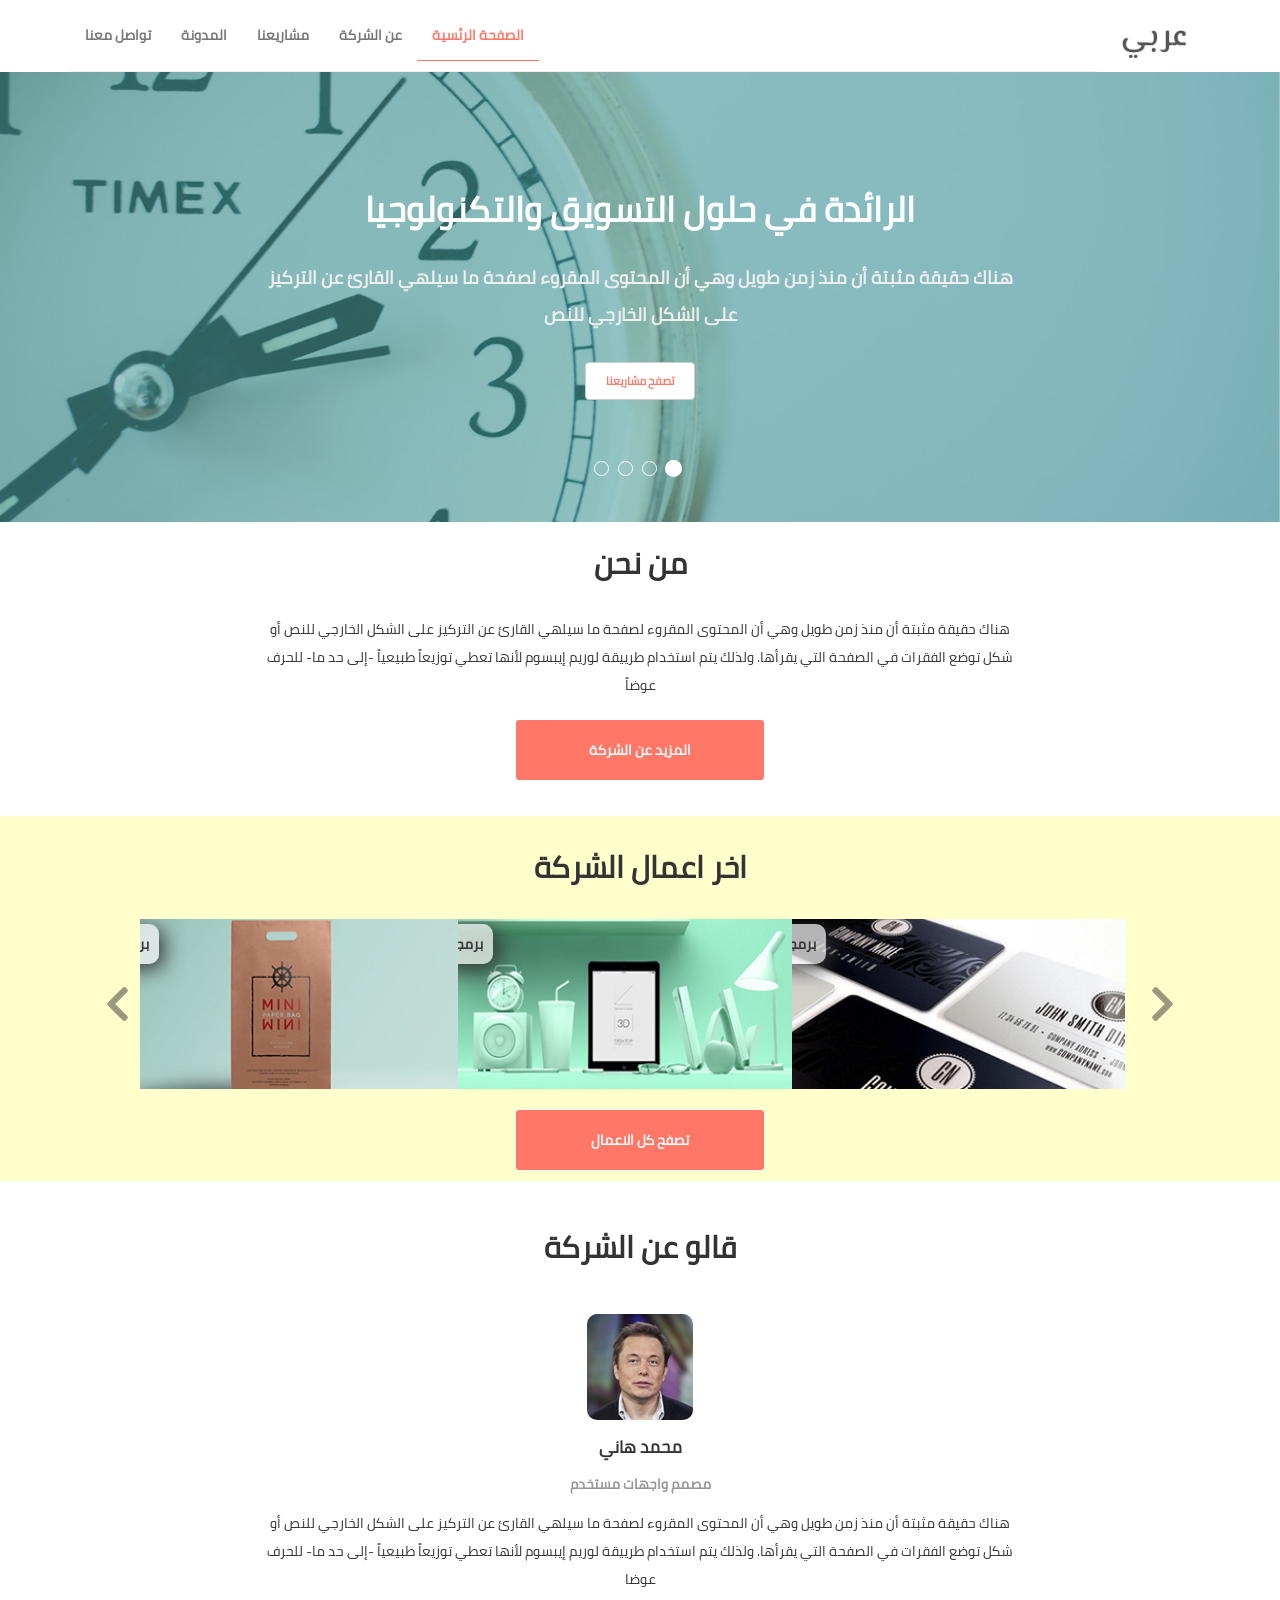
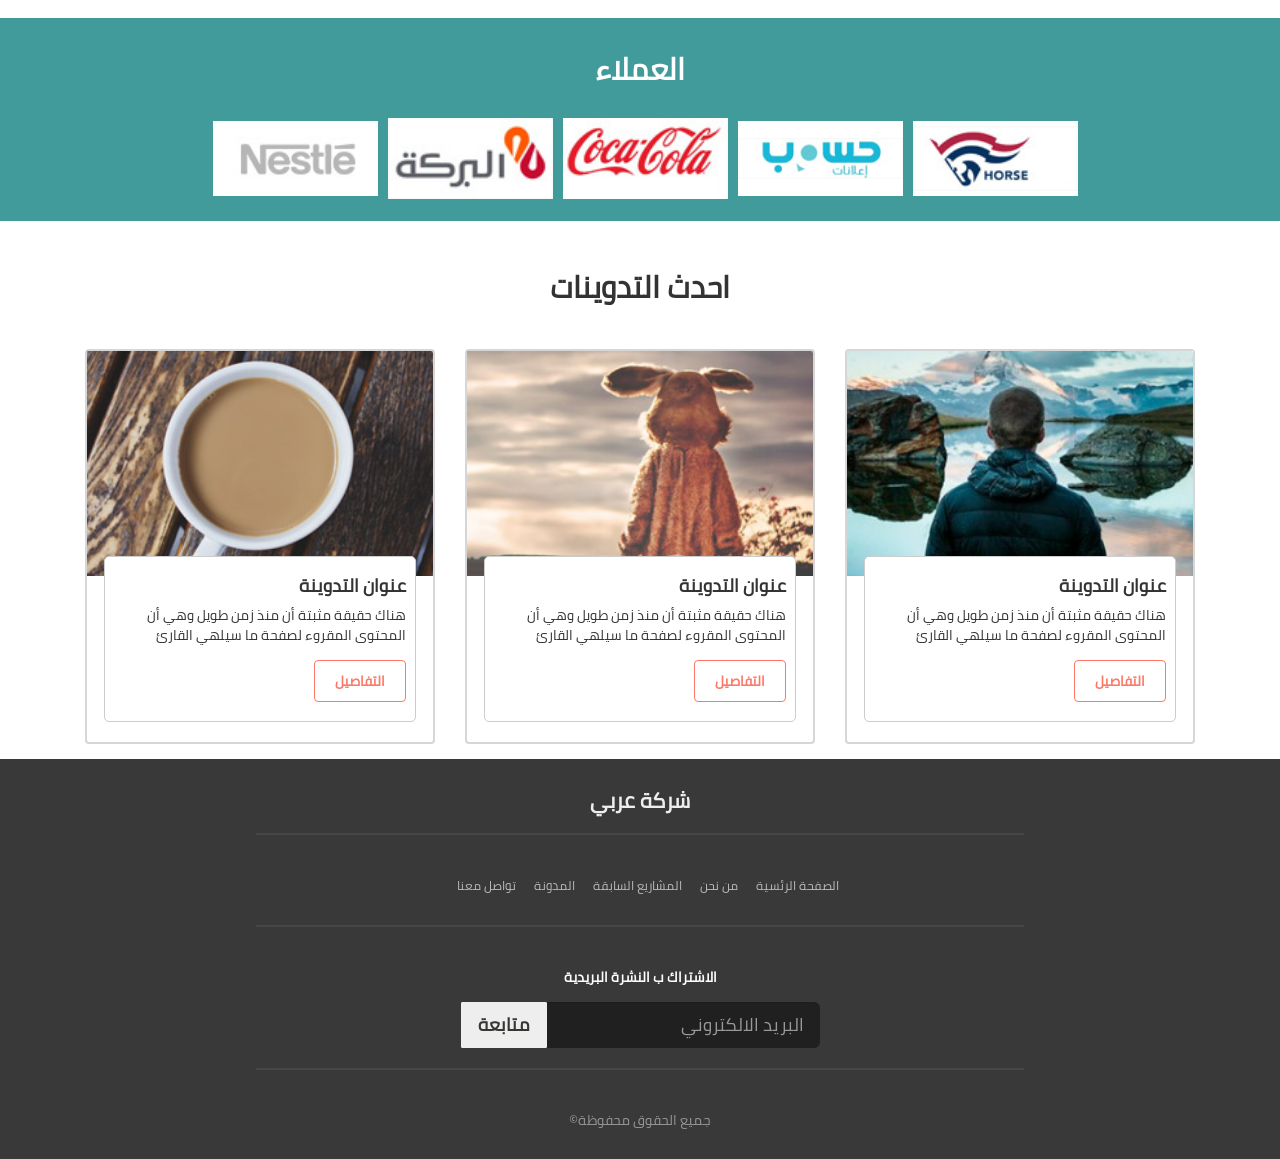
<file: index.html>
<!DOCTYPE html>
<html lang="ar" dir="rtl">
<head>
    <meta charset="UTF-8">
    <meta name="viewport" content="width=device-width, initial-scale=1">
    <title>شركة عربي || الصفحة الرئسية</title>
    <link rel="stylesheet" href="css/bootstrap.css"><!--bootstrap-->
    <link rel="stylesheet" href="css/all.css"><!--font awsom-->
    
    <link rel="stylesheet" href="css/style.css">
</head>
<body>
    <div class="container-fluid">
        <!--الشريط العلوي-->
        <div class="row">
            <div class="container">
                <nav class="navbar navbar-default custom-navbar">
                    <div class="navbar-header">
                        <button class="navbar-toggle collapsed" data-target="#navbar-collapse-menu" data-toggle="collapse">
                            <i class="fa fa-bars fa-lg"></i>
                        </button>
                        <a href="." class="navbar-brand">
                            <img src="./img/logo.png" alt="شعار الشركة">
                        </a>
                    </div>
                    <div class="collapse navbar-collapse" id="navbar-collapse-menu" aria-expanded="true">   
                        <ul class="nav navbar-nav navbar-right">
                            <li class="active"><a href="index.html">الصفحة الرئسية</a></li>
                            <li><a href="about.html">عن الشركة</a></li>
                            <li><a href="projects.html">مشاريعنا</a></li>
                            <li><a href="blog.html">المدونة</a></li>
                            <li><a href="contact.html">تواصل معنا</a></li>
                        </ul>
                    </div>
                </nav>
            </div>
        </div>
        <!-- نهاية الشريط العلوي -->
        <!-- الصور المتبدلة -->
        <div class="row">
            <div id="carousel-about" class="carousel slide" data-ride="carousel">
                <div class="carousel-inner">
                    <div class="item active img-bc1">
                        <div class="container-fluid">
                            <div class="overlay">
                                <div class="title1">الرائدة في حلول التسويق والتكنولوجيا</div>
                                <div class="title2">هناك حقيقة مثبتة أن منذ زمن طويل وهي أن المحتوى المقروء لصفحة ما سيلهي القارئ عن التركيز على الشكل الخارجي للنص</div>
                                <a href="" class="btn btn-default custom-btn">تصفح مشاريعنا</a>
                            </div>
                            
                        </div>
                    </div>
                    <div class="item img-bc2">
                        <div class="container-fluid">
                            <div class="overlay">
                                <div class="title1">الرائدة في حلول التسويق والتكنولوجيا</div>
                                <div class="title2">هناك حقيقة مثبتة أن منذ زمن طويل وهي أن المحتوى المقروء لصفحة ما سيلهي القارئ عن التركيز على الشكل الخارجي للنص</div>
                                <a href="" class="btn btn-default custom-btn">تصفح مشاريعنا</a>
                            </div>
                            
                        </div>
                    </div>
                    <div class="item img-bc3">
                        <div class="container-fluid">
                            <div class="overlay">
                                <div class="title1">الرائدة في حلول التسويق والتكنولوجيا</div>
                                <div class="title2">هناك حقيقة مثبتة أن منذ زمن طويل وهي أن المحتوى المقروء لصفحة ما سيلهي القارئ عن التركيز على الشكل الخارجي للنص</div>
                                <a href="" class="btn btn-default custom-btn">تصفح مشاريعنا</a>
                            </div>
                            
                        </div>
                    </div>
                    <div class="item img-bc4">
                        <div class="container-fluid">
                            <div class="overlay">
                                <div class="title1">الرائدة في حلول التسويق والتكنولوجيا</div>
                                <div class="title2">هناك حقيقة مثبتة أن منذ زمن طويل وهي أن المحتوى المقروء لصفحة ما سيلهي القارئ عن التركيز على الشكل الخارجي للنص</div>
                                <a href="" class="btn btn-default custom-btn">تصفح مشاريعنا</a>
                            </div>
                                
                        </div>
                    </div>
                </div>
                <ol class="carousel-indicators custom-carousel-indicators">
                    <li data-target="#carousel-about" data-slide-to="0" class="active"></li>
                    <li data-target="#carousel-about" data-slide-to="1"></li>
                    <li data-target="#carousel-about" data-slide-to="2"></li>
                    <li data-target="#carousel-about" data-slide-to="3"></li>
                </ol>
            </div>
        </div>
        <!-- نهاية الصور المتبدلة -->
        <!-- من نحن -->
        <div class="row">
            <div class="col-xs-12 center">
                <h2>من نحن</h2>
                <p class="custom-pargraph">هناك حقيقة مثبتة أن منذ زمن طويل وهي أن المحتوى المقروء لصفحة ما سيلهي القارئ عن التركيز على الشكل الخارجي للنص أو شكل توضع الفقرات في الصفحة التي يقرأها. ولذلك يتم استخدام طرييقة لوريم إيبسوم لأنها تعطي توزيعاً طبيعياً -إلى حد ما- للحرف عوضاً</p>
                <a href="" class="btn btn-default custom-btn-main">المزيد عن الشركة</a>
            </div>
        </div>
        <!-- نهاية من نحن -->
        <!-- اخر الاعمال -->
        <div class="row">
            <div class="col-xs-12 center" id="latest-projects">
                <h2>اخر اعمال الشركة</h2>
                <div id="latest-company-projects" class="carousel slide" data-ride="carousel">
                    <div class="carousel-inner">
                        <div class="item active">
                            <div class="col-md-4 col-xs-12">
                                <div class="projects-thumbnail">
                                    <div class="projects-categry">برمجة</div>
                                    <div class="projects-thumbnail-overlay">
                                        <div class="custom-title">برمجة تطبيقات</div>
                                        <p>هناك حقيقة مثبتة أن منذ زمن طويل وهي أن المحتوى المقروء لصفحة ما سيلهي القارئ</p>
                                        <a href="" class="btn btn-default custom-btn">تصفح المشروع</a>
                                    </div>
                                    <img src="./img/our-works-1.jpg" alt="المشروع الاول">
                                    <a href="" class="btn btn-default custom-btn visible-sm visible-xs">تصفح المشروع</a>
                                </div> 
                            </div>
                            <div class="col-md-4 col-xs-12">
                                <div class="projects-thumbnail">
                                    <div class="projects-categry">برمجة</div>
                                    <div class="projects-thumbnail-overlay">
                                        <div class="custom-title">برمجة تطبيقات</div>
                                        <p>هناك حقيقة مثبتة أن منذ زمن طويل وهي أن المحتوى المقروء لصفحة ما سيلهي القارئ</p>
                                        <a href="" class="btn btn-default custom-btn">تصفح المشروع</a>
                                    </div>
                                    <img src="./img/our-works-2.jpg" alt="المشروع الثاني">
                                    <a href="" class="btn btn-default custom-btn visible-sm visible-xs">تصفح المشروع</a>
                                </div>
                            </div>
                            <div class="col-md-4 col-xs-12">
                                <div class="projects-thumbnail">
                                    <div class="projects-categry">برمجة</div>
                                    <div class="projects-thumbnail-overlay">
                                        <div class="custom-title">برمجة تطبيقات</div>
                                        <p>هناك حقيقة مثبتة أن منذ زمن طويل وهي أن المحتوى المقروء لصفحة ما سيلهي القارئ</p>
                                        <a href="" class="btn btn-default custom-btn">تصفح المشروع</a>
                                    </div>
                                    <img src="./img/our-works-3.jpg" alt="المشروع الثالث">
                                    <a href="" class="btn btn-default custom-btn visible-sm visible-xs">تصفح المشروع</a>
                                </div>    
                            </div>
                        </div>
                        <div class="item">
                            <div class="col-md-4 col-xs-12">
                                <div class="projects-thumbnail">
                                    <div class="projects-categry">برمجة</div>
                                    <div class="projects-thumbnail-overlay">
                                        <div class="custom-title">برمجة تطبيقات</div>
                                        <p>هناك حقيقة مثبتة أن منذ زمن طويل وهي أن المحتوى المقروء لصفحة ما سيلهي القارئ</p>
                                        <a href="" class="btn btn-default custom-btn">تصفح المشروع</a>
                                    </div>
                                    <img src="./img/our-works-4.jpg" alt="">
                                    <a href="" class="btn btn-default custom-btn visible-sm visible-xs">تصفح المشروع</a>
                                </div>
                            </div>
                            <div class="col-md-4 col-xs-12">
                                <div class="projects-thumbnail">
                                    <div class="projects-categry">برمجة</div>
                                    <div class="projects-thumbnail-overlay">
                                        <div class="custom-title">برمجة تطبيقات</div>
                                        <p>هناك حقيقة مثبتة أن منذ زمن طويل وهي أن المحتوى المقروء لصفحة ما سيلهي القارئ</p>
                                        <a href="" class="btn btn-default custom-btn">تصفح المشروع</a>
                                    </div>
                                    <img src="./img/our-works-5.jpg" alt="">
                                    <a href="" class="btn btn-default custom-btn visible-sm visible-xs">تصفح المشروع</a>
                                </div>
                            </div>
                            <div class="col-md-4 col-xs-12">
                                <div class="projects-thumbnail">
                                    <div class="projects-categry">برمجة</div>
                                    <div class="projects-thumbnail-overlay">
                                        <div class="custom-title">برمجة تطبيقات</div>
                                        <p>هناك حقيقة مثبتة أن منذ زمن طويل وهي أن المحتوى المقروء لصفحة ما سيلهي القارئ</p>
                                        <a href="" class="btn btn-default custom-btn">تصفح المشروع</a>
                                    </div>
                                    <img src="./img/our-works-6.jpg" alt="">
                                    <a href="" class="btn btn-default custom-btn visible-sm visible-xs">تصفح المشروع</a>
                                </div>
                            </div>
                        </div>
                        <div class="item">
                            <div class="col-md-4 col-xs-12">
                                <div class="projects-thumbnail">
                                    <div class="projects-categry">برمجة</div>
                                    <div class="projects-thumbnail-overlay">
                                        <div class="custom-title">برمجة تطبيقات</div>
                                        <p>هناك حقيقة مثبتة أن منذ زمن طويل وهي أن المحتوى المقروء لصفحة ما سيلهي القارئ</p>
                                        <a href="" class="btn btn-default custom-btn">تصفح المشروع</a>
                                    </div>
                                    <img src="./img/our-works-4.jpg" alt="">
                                    <a href="" class="btn btn-default custom-btn visible-sm visible-xs">تصفح المشروع</a>
                                </div>
                            </div>
                            <div class="col-md-4 col-xs-12">
                                <div class="projects-thumbnail">
                                    <div class="projects-categry">برمجة</div>
                                    <div class="projects-thumbnail-overlay">
                                        <div class="custom-title">برمجة تطبيقات</div>
                                        <p>هناك حقيقة مثبتة أن منذ زمن طويل وهي أن المحتوى المقروء لصفحة ما سيلهي القارئ</p>
                                        <a href="" class="btn btn-default custom-btn">تصفح المشروع</a>
                                    </div>
                                    <img src="./img/our-works-5.jpg" alt="">
                                    <a href="" class="btn btn-default custom-btn visible-sm visible-xs">تصفح المشروع</a>
                                </div>
                            </div>
                            <div class="col-md-4 col-xs-12">
                                <div class="projects-thumbnail">
                                    <div class="projects-categry">برمجة</div>
                                    <div class="projects-thumbnail-overlay">
                                        <div class="custom-title">برمجة تطبيقات</div>
                                        <p>هناك حقيقة مثبتة أن منذ زمن طويل وهي أن المحتوى المقروء لصفحة ما سيلهي القارئ</p>
                                        <a href="" class="btn btn-default custom-btn">تصفح المشروع</a>
                                    </div>
                                    <img src="./img/our-works-6.jpg" alt="">
                                    <a href="" class="btn btn-default custom-btn visible-sm visible-xs">تصفح المشروع</a>
                                </div>
                            </div>
                        </div>
                    </div>
                    <a href="#latest-company-projects" class="left carousel-control custom-carousel-control" data-slide="prev">
                        <i class="fas fa-chevron-right fa-2x"></i>
                    </a>
                    <a href="#latest-company-projects" class="right carousel-control custom-carousel-control" data-slide="next">
                        <i class="fas fa-chevron-left fa-2x"></i>
                    </a>
                </div>
                <a href="" class="btn btn-default custom-btn-main center custom-btn-plus">تصفح كل الاعمال</a>
            </div>

        </div>
        <!-- نهاية قسم اخر الاعمال -->
        <!-- قسم قالو عن الشركة -->
        <div class="row">
            <div class="col-xs-12 center">
                <h2>قالو عن الشركة</h2>
                <img class="custom-img" src="./img/hani.jpg" alt="محمد هاني">
                <div class="custom-title1">محمد هاني</div>
                <div class="custom-title2">مصمم واجهات مستخدم</div>
                <p class="custom-pargraph">هناك حقيقة مثبتة أن منذ زمن طويل وهي أن المحتوى المقروء لصفحة ما سيلهي القارئ عن التركيز على الشكل الخارجي للنص أو شكل توضع الفقرات في الصفحة التي يقرأها. ولذلك يتم استخدام طرييقة لوريم إيبسوم لأنها تعطي توزيعاً طبيعياً -إلى حد ما- للحرف عوضا</p>
            </div>
        </div>
        <!-- نهاية قسم قالو عن الشرك -->
        <!-- قسم العملاء -->
        <div class="row">
            <div class="col-xs-12 center" id="clients">
                <h2 class="custom-heading">العملاء</h2>
                <div class="clients-logo">
                    <div class="col-md-2 col-xs-12 client"><a href="http://www.horse.com/"><img src="./img/client1.jpg" alt="horse" class="img1"></a></div>
                    <div class="col-md-2 col-xs-12 client"><a href="http://www.hsoub.com/"><img src="./img/client2.jpg" alt="hsoub" class="img1"></a></div>
                    <div class="col-md-2 col-xs-12 client"><a href="http://www.cocacola.com/"><img src="./img/client3.jpg" alt="cocacola" class="img1"></a></div>
                    <div class="col-md-2 col-xs-12 client"><a href="http://www.albarakeh.com/"><img src="./img/client4.jpg" alt="albrakeh" class="img1"></a></div>
                    <div class="col-md-2 col-xs-12 client"><a href="http://www.nestle.com/"><img src="./img/client5.jpg" alt="nestle" class="img1"></a></div>
                </div>
            </div>
        </div>
        <!-- نهاية قسم العملاء -->
        <!-- المدونات -->
        <div class="row">
            <div class="container center">
                <h2>احدث التدوينات</h2>
                <div class="col-md-4 col-12">
                    <div class="thumbnail custom-thumbmail">
                        <img src="./img/blog1.jpg" alt="التدوينة الاولى">
                        <div class="custom-caption caption">
                            <h4>عنوان التدوينة</h4>
                            <p>هناك حقيقة مثبتة أن منذ زمن طويل وهي أن المحتوى المقروء لصفحة ما سيلهي القارئ</p>
                            <a href="" class="btn btn-default custom-btn-blog custom-btn">التفاصيل</a>
                        </div>
                    </div>
                </div>
                <div class="col-md-4 col-12">
                    <div class="thumbnail custom-thumbmail">
                        <img src="./img/blog2.jpg" alt="التدوينة الثانية">
                        <div class="custom-caption caption">
                            <h4>عنوان التدوينة</h4>
                            <p>هناك حقيقة مثبتة أن منذ زمن طويل وهي أن المحتوى المقروء لصفحة ما سيلهي القارئ</p>
                            <a href="" class="btn btn-default custom-btn-blog custom-btn">التفاصيل</a>
                        </div>
                    </div>
                </div>
                <div class="col-md-4 col-12">
                    <div class="thumbnail custom-thumbmail">
                        <img src="./img/blog3.jpg" alt="التدوينة الثالثة">
                        <div class="custom-caption caption">
                            <h4>عنوان التدوينة</h4>
                            <p>هناك حقيقة مثبتة أن منذ زمن طويل وهي أن المحتوى المقروء لصفحة ما سيلهي القارئ</p>
                            <a href="" class="btn btn-default custom-btn-blog custom-btn">التفاصيل</a>
                        </div>
                    </div>
                </div>
            </div>
        </div>
        <!-- نهاية قسم التدوينات -->
        <!-- تزيل الصفحة -->
        <div class="row">
            <div class="col-xm-12 center" id="footer">
                <h2>شركة عربي</h2>
                <hr class="hr-small">
                <div id="footer-nav-links">
                    <a href="#">الصفحة الرئسية</a>
                    <a href="about.html">من نحن</a>
                    <a href="projects.html">المشاريع السابقة</a>
                    <a href="blog.html">المدونة</a>
                    <a href="contact.html">تواصل معنا</a>
                </div>
                <hr>
                <div>
                    <form action="" class="form-inline">
                        <label for="" class="custom-lable">الاشتراك ب النشرة البريدية</label>
                        <br>
                        <div class="input-group input-group-lg">
                            <input class="form-control" type="text" id="footer-email" placeholder="البريد الالكتروني" name="email">
                            <div class="input-group-btn">
                                <button type="submit" class="btn btn-default custom-btn-footer">متابعة</button>
                            </div>
                        </div>
                    </form>
                </div>
                <hr>
                <span class="copyright">جميع الحقوق محفوظة&COPY;</span>
            </div>
        </div>
    </div>
</body>
<script src="./js/jquery-2.2.4.js"></script><!--JQ-->
<script src="./js/bootstrap.js"></script><!--bootstrap-->
<script src="./js/script.js"></script><!--my script-->
</html>
</file>
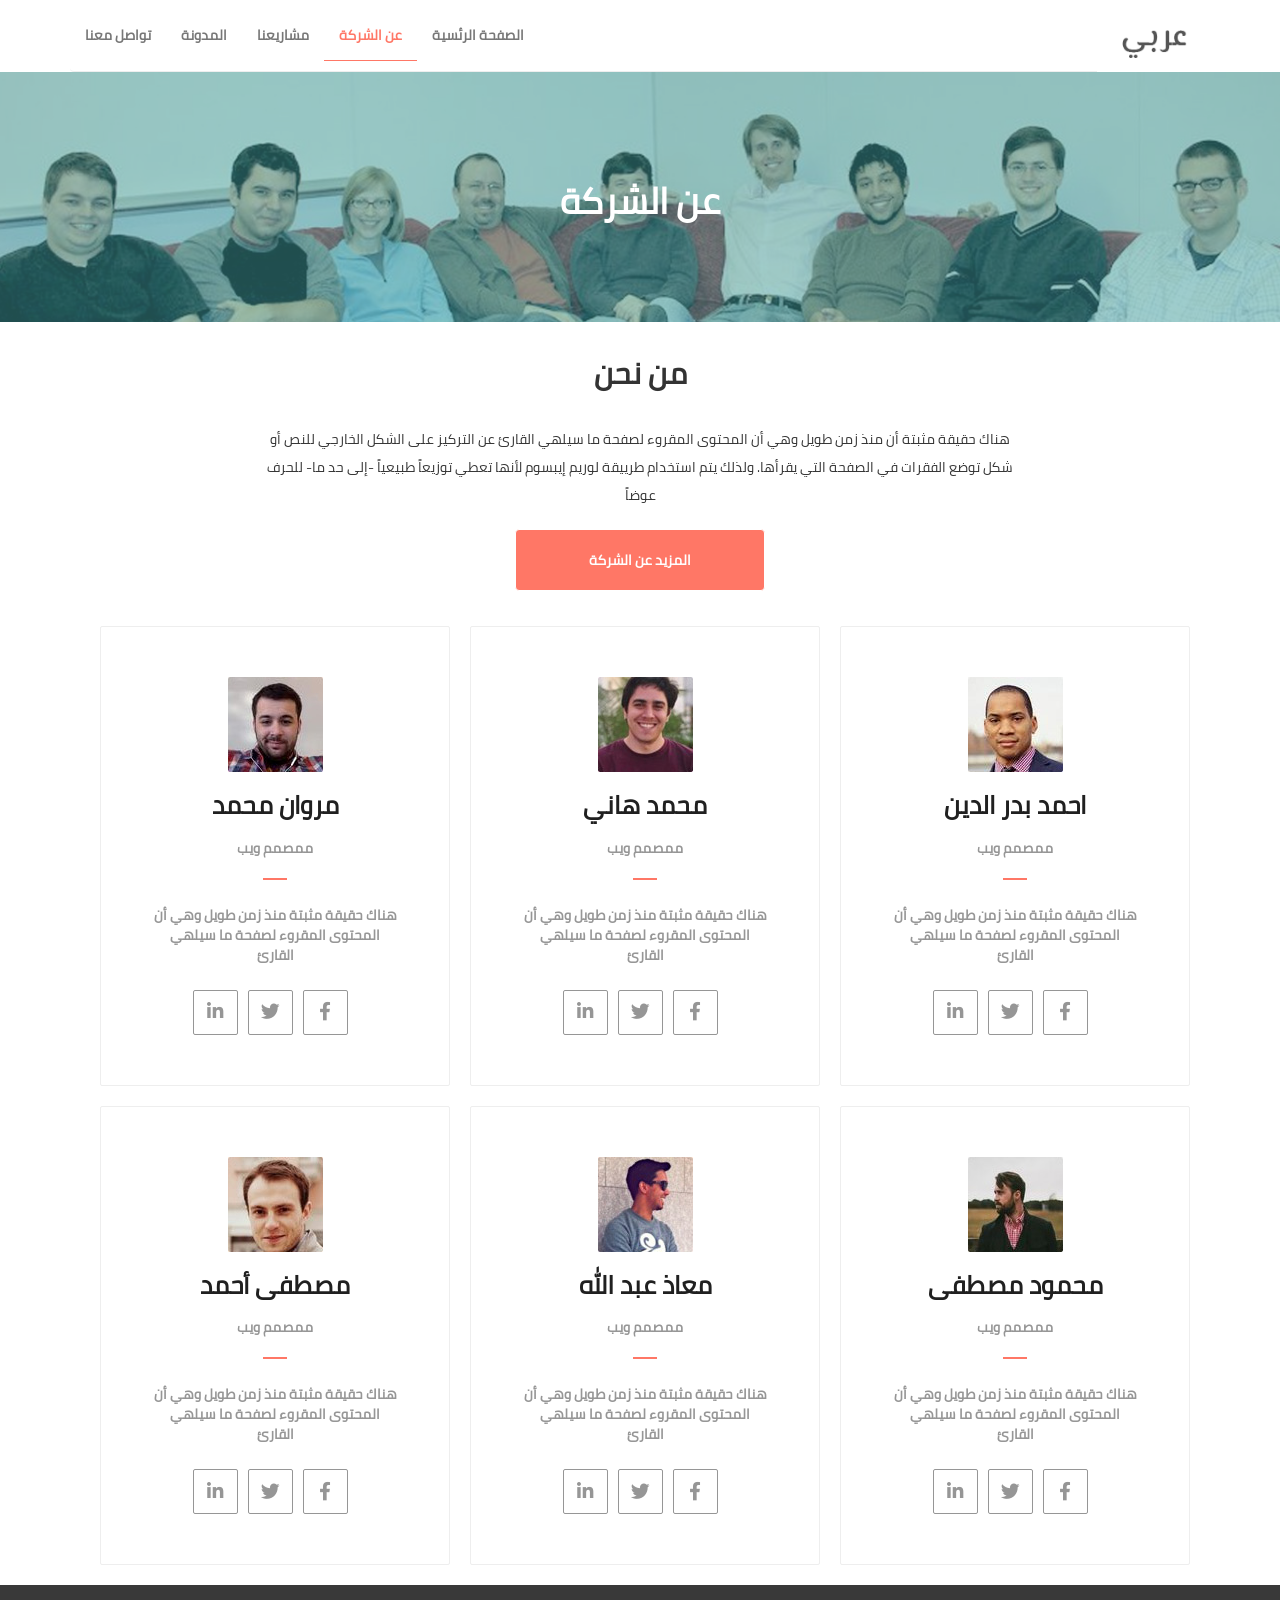
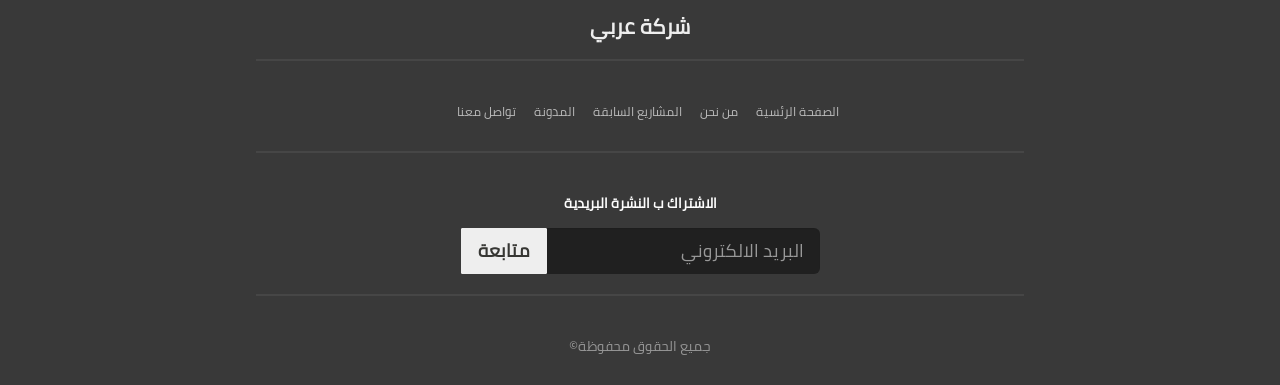
<file: about.html>
<!DOCTYPE html>
<html lang="ar" dir="rtl">
<head>
    <meta charset="UTF-8">
    <meta name="viewport" content="width=device-width, initial-scale=1">
    <title>شركة عربي ||  عن الشركة</title>
    <link rel="stylesheet" href="css/bootstrap.css"><!--bootstrap-->
    <link rel="stylesheet" href="css/all.css"><!--font awsom-->

    <link rel="stylesheet" href="css/style.css">
</head>
<body>
    <div class="container-fluid">
        <!--الشريط العلوي-->
        <div class="row">
            <div class="container">
                <nav class="navbar navbar-default custom-navbar">
                    <div class="navbar-header">
                        <button class="navbar-toggle collapsed" data-target="#navbar-collapse-menu" data-toggle="collapse">
                            <i class="fa fa-bars fa-lg"></i>
                        </button>
                        <a href="." class="navbar-brand">
                            <img src="./img/logo.png" alt="شعار الشركة">
                        </a>
                    </div>
                    <div class="collapse navbar-collapse" id="navbar-collapse-menu" aria-expanded="true">
                        <ul class="nav navbar-nav navbar-right">
                            <li ><a href="index.html">الصفحة الرئسية</a></li>
                            <li class="active"><a href="#">عن الشركة</a></li>
                            <li><a href="projects.html">مشاريعنا</a></li>
                            <li><a href="blog.html">المدونة</a></li>
                            <li><a href="contact.html">تواصل معنا</a></li>
                        </ul>
                    </div>
                </nav>
            </div>
        </div>
        <!-- نهاية الشريط العلوي -->
        <!-- banner -->
        <div class="row">
            <div class="img-bc-about col-xs-12" id="banner">
                <div class="overlay">
                    <h1 class="custom-heading">عن الشركة</h1>
                </div> 
            </div>
        </div>
        <!-- نهاية banner -->
        <!-- من نحن -->
        <div class="row">
            <div class="col-xs-12 center">
                <h2>من نحن</h2>
                <p class="custom-pargraph">هناك حقيقة مثبتة أن منذ زمن طويل وهي أن المحتوى المقروء لصفحة ما سيلهي القارئ عن التركيز على الشكل الخارجي للنص أو شكل توضع الفقرات في الصفحة التي يقرأها. ولذلك يتم استخدام طرييقة لوريم إيبسوم لأنها تعطي توزيعاً طبيعياً -إلى حد ما- للحرف عوضاً</p>
                <div class="with"><a href="#our-team" class="btn btn-default custom-btn-main">المزيد عن الشركة</a></div>
            </div>
        </div>
        <!-- نهاية من نحن -->
        <!-- فريق العمل -->
        <div class="row">
            <div class="container">
                
                <div id="our-team">
                    <!-- بداية بطاقة موظف -->
                    <div class="col-xs-12 col-sm-6 col-md-4 team">
                        <img src="./img/team1.jpg" alt="احمد بدر الدين">
                        <div class="emp-name">احمد بدر الدين</div>
                        <div class="emp-position">ممصمم ويب</div>
                        <hr class="emp-hr">
                        <p class="emp-pargraph">هناك حقيقة مثبتة منذ زمن طويل وهي أن المحتوى المقروء لصفحة ما سيلهي القارئ</p>
                        <div class="socia-about">
                            <div class="one-socia facebook"><a href="#"><i class="fab fa-facebook-f fa-lg"></i></a></div>
                            <div class="one-socia twitter"><a href="#"><i class="fab fa-twitter fa-lg"></i></a></div>
                            <div class="one-socia linkedin"><a href="#"><i class="fab fa-linkedin-in fa-lg"></i></a></div>
                        </div>
                    </div>
                    <!-- نهاية بطاقة موظف -->

                    <!-- بداية بطاقة موظف -->
                    <div class="col-xs-12 col-sm-6 col-md-4 team">
                        <img src="./img/team2.jpg" alt="محمد هاني">
                        <div class="emp-name">محمد هاني</div>
                        <div class="emp-position">ممصمم ويب</div>
                        <hr class="emp-hr">
                        <p class="emp-pargraph">هناك حقيقة مثبتة منذ زمن طويل وهي أن المحتوى المقروء لصفحة ما سيلهي القارئ</p>
                        <div class="socia-about">
                            <div class="one-socia facebook"><a href="#"><i class="fab fa-facebook-f fa-lg"></i></a></div>
                            <div class="one-socia twitter"><a href="#"><i class="fab fa-twitter fa-lg"></i></a></div>
                            <div class="one-socia linkedin"><a href="#"><i class="fab fa-linkedin-in fa-lg"></i></a></div>
                        </div>
                    </div>
                    <!-- نهاية بطاقة موظف -->

                    <!-- بداية بطاقة موظف -->
                    <div class="col-xs-12 col-sm-6 col-md-4 team">
                        <img src="./img/team3.jpg" alt="مروان محمد">
                        <div class="emp-name">مروان محمد</div>
                        <div class="emp-position">ممصمم ويب</div>
                        <hr class="emp-hr">
                        <p class="emp-pargraph">هناك حقيقة مثبتة منذ زمن طويل وهي أن المحتوى المقروء لصفحة ما سيلهي القارئ</p>
                        <div class="socia-about">
                            <div class="one-socia facebook"><a href="#"><i class="fab fa-facebook-f fa-lg"></i></a></div>
                            <div class="one-socia twitter"><a href="#"><i class="fab fa-twitter fa-lg"></i></a></div>
                            <div class="one-socia linkedin"><a href="#"><i class="fab fa-linkedin-in fa-lg"></i></a></div>
                        </div>
                    </div>
                    <!-- نهاية بطاقة موظف -->

                    <!-- بداية بطاقة موظف -->
                    <div class="col-xs-12 col-sm-6 col-md-4 team">
                        <img src="./img/team4.jpg" alt="محمود مصطفى">
                        <div class="emp-name">محمود مصطفى</div>
                        <div class="emp-position">ممصمم ويب</div>
                        <hr class="emp-hr">
                        <p class="emp-pargraph">هناك حقيقة مثبتة منذ زمن طويل وهي أن المحتوى المقروء لصفحة ما سيلهي القارئ</p>
                        <div class="socia-about">
                            <div class="one-socia facebook"><a href="#"><i class="fab fa-facebook-f fa-lg"></i></a></div>
                            <div class="one-socia twitter"><a href="#"><i class="fab fa-twitter fa-lg"></i></a></div>
                            <div class="one-socia linkedin"><a href="#"><i class="fab fa-linkedin-in fa-lg"></i></a></div>
                        </div>
                    </div>
                    <!-- نهاية بطاقة موظف -->

                    <!-- بداية بطاقة موظف -->
                    <div class="col-xs-12 col-sm-6 col-md-4 team">
                        <img src="./img/team5.jpg" alt="معاذ عبد الله">
                        <div class="emp-name">معاذ عبد الله</div>
                        <div class="emp-position">ممصمم ويب</div>
                        <hr class="emp-hr">
                        <p class="emp-pargraph">هناك حقيقة مثبتة منذ زمن طويل وهي أن المحتوى المقروء لصفحة ما سيلهي القارئ</p>
                        <div class="socia-about">
                            <div class="one-socia facebook"><a href="#"><i class="fab fa-facebook-f fa-lg"></i></a></div>
                            <div class="one-socia twitter"><a href="#"><i class="fab fa-twitter fa-lg"></i></a></div>
                            <div class="one-socia linkedin"><a href="#"><i class="fab fa-linkedin-in fa-lg"></i></a></div>
                        </div>
                    </div>
                    <!-- نهاية بطاقة موظف -->

                    <!-- بداية بطاقة موظف -->
                    <div class="col-xs-12 col-sm-6 col-md-4 team">
                        <img src="./img/team6.jpg" alt="مصطفى أحمد">
                        <div class="emp-name">مصطفى أحمد</div>
                        <div class="emp-position">ممصمم ويب</div>
                        <hr class="emp-hr">
                        <p class="emp-pargraph">هناك حقيقة مثبتة منذ زمن طويل وهي أن المحتوى المقروء لصفحة ما سيلهي القارئ</p>
                        <div class="socia-about">
                            <div class="one-socia facebook"><a href="#"><i class="fab fa-facebook-f fa-lg"></i></a></div>
                            <div class="one-socia twitter"><a href="#"><i class="fab fa-twitter fa-lg"></i></a></div>
                            <div class="one-socia linkedin"><a href="#"><i class="fab fa-linkedin-in fa-lg"></i></a></div>
                        </div>
                    </div>
                    <!-- نهاية بطاقة موظف -->
                </div>
            </div>
        </div>
        <!-- تزيل الصفحة -->
        <div class="row">
            <div class="col-xm-12 center" id="footer">
                <h2>شركة عربي</h2>
                <hr class="hr-small">
                <div id="footer-nav-links">
                    <a href="index.html">الصفحة الرئسية</a>
                    <a href="#">من نحن</a>
                    <a href="projects.html">المشاريع السابقة</a>
                    <a href="blog.html">المدونة</a>
                    <a href="contact.html">تواصل معنا</a>
                </div>
                <hr>
                <div>
                    <form action="" class="form-inline">
                        <label for="" class="custom-lable">الاشتراك ب النشرة البريدية</label>
                        <br>
                        <div class="input-group input-group-lg">
                            <input class="form-control" type="text" id="footer-email" placeholder="البريد الالكتروني" name="email">
                            <div class="input-group-btn">
                                <button type="submit" class="btn btn-default custom-btn-footer">متابعة</button>
                            </div>
                        </div>
                    </form>
                </div>
                <hr>
                <span class="copyright">جميع الحقوق محفوظة&COPY;</span>
            </div>
        </div>
    </div>
</body>
<script src="./js/jquery-2.2.4.js"></script><!--JQ-->
<script src="./js/bootstrap.js"></script><!--bootstrap-->
<script src="./js/script.js"></script><!--my script-->
</html>
</file>
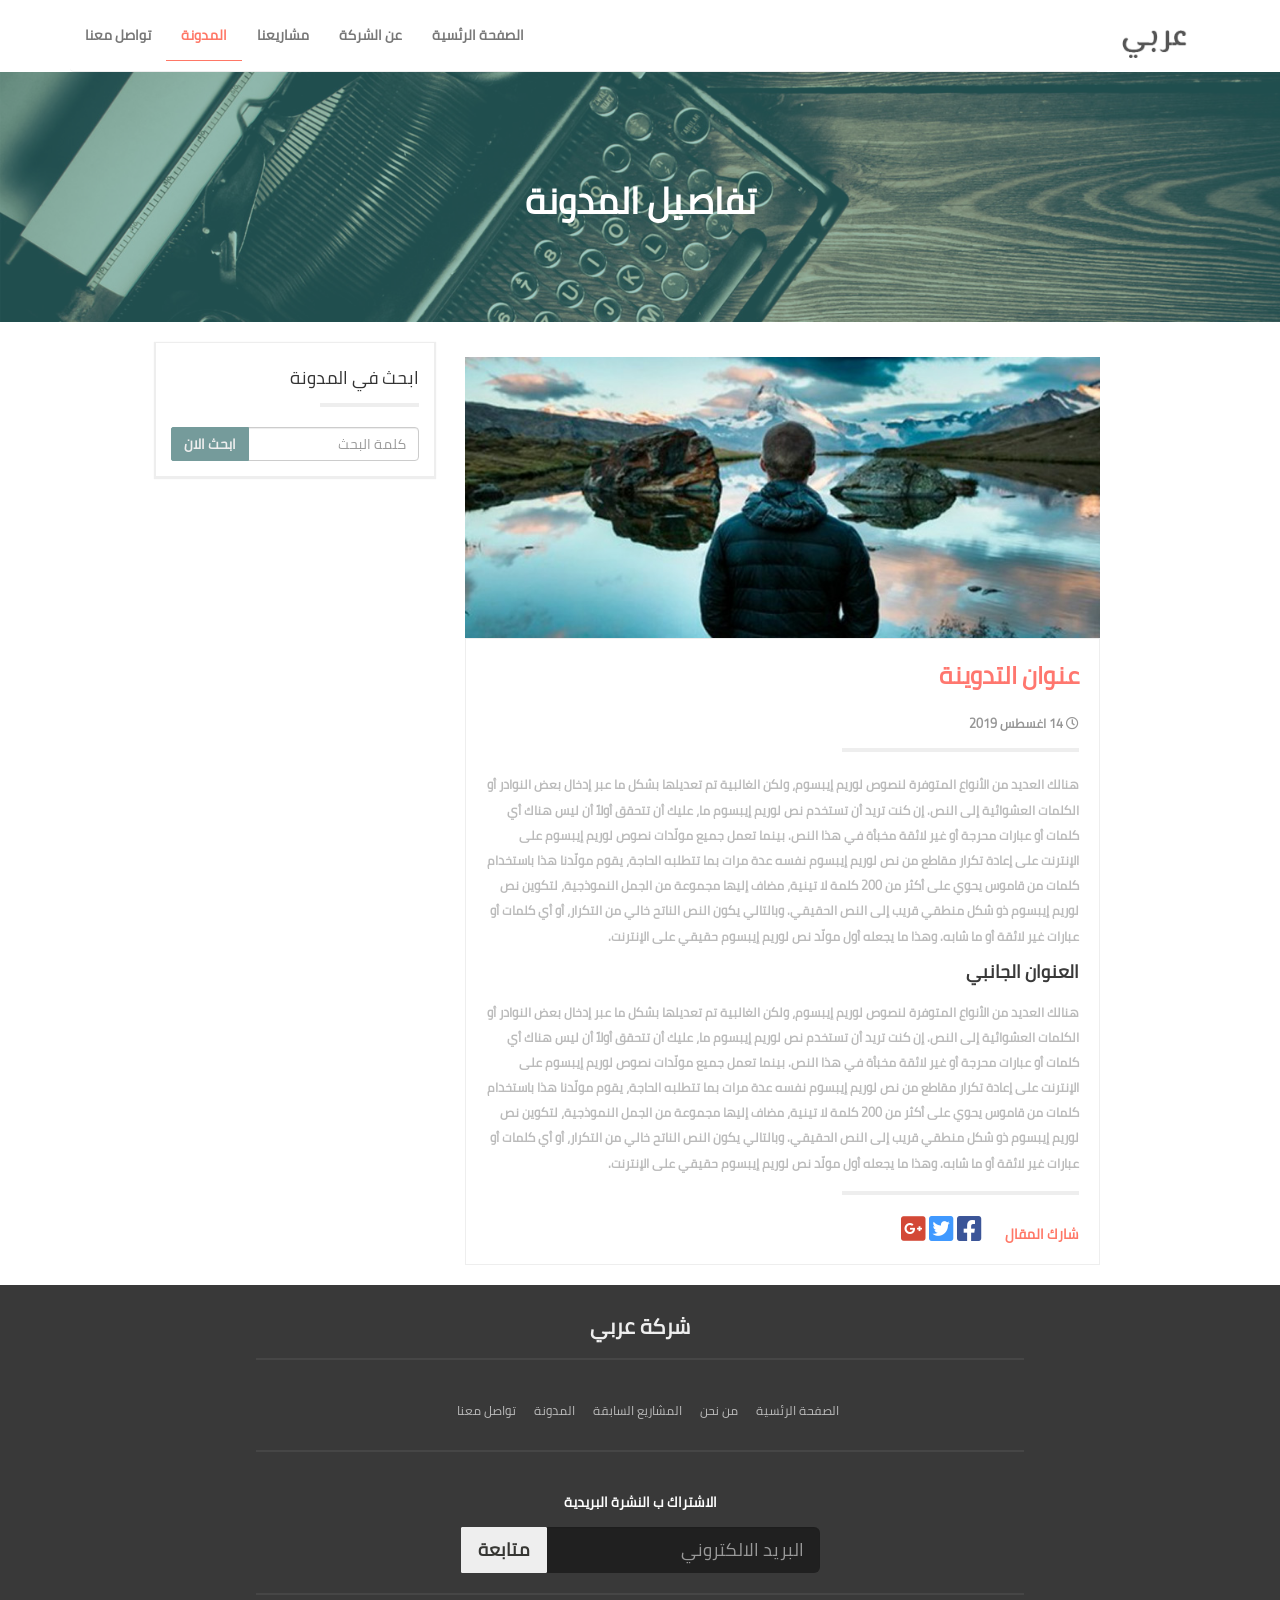
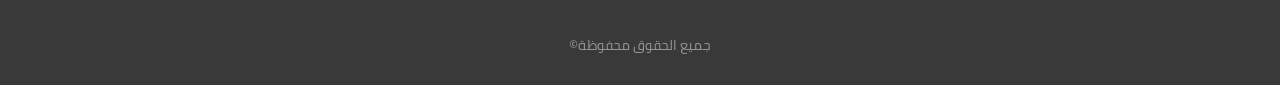
<file: blog-ditelse.html>
<!DOCTYPE html>
<html lang="ar" dir="rtl">
<head>
    <meta charset="UTF-8">
    <meta name="viewport" content="width=device-width, initial-scale=1">
    <title>شركة عربي || تفاصيل المدونة </title>
    <link rel="stylesheet" href="css/bootstrap.css"><!--bootstrap-->
    <link rel="stylesheet" href="css/all.css"><!--font awsom-->

    <link rel="stylesheet" href="css/style.css">
</head>
<body>
    <div class="container-fluid">
        <!--الشريط العلوي-->
        <div class="row">
            <div class="container">
                <nav class="navbar navbar-default custom-navbar">
                    <div class="navbar-header">
                        <button class="navbar-toggle collapsed" data-target="#navbar-collapse-menu" data-toggle="collapse">
                            <i class="fa fa-bars fa-lg"></i>
                        </button>
                        <a href="." class="navbar-brand">
                            <img src="./img/logo.png" alt="شعار الشركة">
                        </a>
                    </div>
                    <div class="collapse navbar-collapse" id="navbar-collapse-menu" aria-expanded="true">
                        <ul class="nav navbar-nav navbar-right">
                            <li ><a href="index.html">الصفحة الرئسية</a></li>
                            <li ><a href="about.html">عن الشركة</a></li>
                            <li ><a href="projects.html">مشاريعنا</a></li>
                            <li class="active"><a href="blog.html">المدونة</a></li>
                            <li><a href="contact.html">تواصل معنا</a></li>
                        </ul>
                    </div>
                </nav>
            </div>
        </div>
        <!-- نهاية الشريط العلوي -->
        <!-- banner -->
        <div class="row">
            <div class="img-bc-blog col-xs-12" id="banner">
                <div class="overlay">
                    <h1 class="custom-heading"> تفاصيل المدونة</h1>
                </div> 
            </div>
        </div>
        <!-- نهاية banner -->
        <div class="row">
            <div class="container">
                <!-- قسم المدونة -->
                <div class="col-md-7 col-md-offset-1">
                    <div class="img-blog"><img src="./img/blog-title.jpg" alt=""></div>
                    <div class="blog-ditelse">
                        <div class="blog-title1">عنوان التدوينة</div>
                        <span class="blog-data"><i class="far fa-clock"></i> 14 اغسطس 2019</span>
                        <div class="line"></div>
                        <p>هنالك العديد من الأنواع المتوفرة لنصوص لوريم إيبسوم، ولكن الغالبية تم تعديلها بشكل ما عبر إدخال بعض النوادر أو الكلمات العشوائية إلى النص. إن كنت تريد أن تستخدم نص لوريم إيبسوم ما، عليك أن تتحقق أولاً أن ليس هناك أي كلمات أو عبارات محرجة أو غير لائقة مخبأة في هذا النص. بينما تعمل جميع مولّدات نصوص لوريم إيبسوم على الإنترنت على إعادة تكرار مقاطع من نص لوريم إيبسوم نفسه عدة مرات بما تتطلبه الحاجة، يقوم مولّدنا هذا باستخدام كلمات من قاموس يحوي على أكثر من 200 كلمة لا تينية، مضاف إليها مجموعة من الجمل النموذجية، لتكوين نص لوريم إيبسوم ذو شكل منطقي قريب إلى النص الحقيقي. وبالتالي يكون النص الناتح خالي من التكرار، أو أي كلمات أو عبارات غير لائقة أو ما شابه. وهذا ما يجعله أول مولّد نص لوريم إيبسوم حقيقي على الإنترنت.</p>
                        <div class="blog-title2">العنوان الجانبي</div>
                        <p>هنالك العديد من الأنواع المتوفرة لنصوص لوريم إيبسوم، ولكن الغالبية تم تعديلها بشكل ما عبر إدخال بعض النوادر أو الكلمات العشوائية إلى النص. إن كنت تريد أن تستخدم نص لوريم إيبسوم ما، عليك أن تتحقق أولاً أن ليس هناك أي كلمات أو عبارات محرجة أو غير لائقة مخبأة في هذا النص. بينما تعمل جميع مولّدات نصوص لوريم إيبسوم على الإنترنت على إعادة تكرار مقاطع من نص لوريم إيبسوم نفسه عدة مرات بما تتطلبه الحاجة، يقوم مولّدنا هذا باستخدام كلمات من قاموس يحوي على أكثر من 200 كلمة لا تينية، مضاف إليها مجموعة من الجمل النموذجية، لتكوين نص لوريم إيبسوم ذو شكل منطقي قريب إلى النص الحقيقي. وبالتالي يكون النص الناتح خالي من التكرار، أو أي كلمات أو عبارات غير لائقة أو ما شابه. وهذا ما يجعله أول مولّد نص لوريم إيبسوم حقيقي على الإنترنت.</p>
                        <div class="line"></div>
                        <div><span class="shere-text">شارك المقال</span>
                            <span class="socia-shere">
                                <a href="#" class="facebook"><i class="fab fa-facebook-square fa-2x"></i></a>
                                <a href="#" class="twitter"><i class="fab fa-twitter-square fa-2x"></i></a>
                                <a href="#" class="google-plus"><i class="fab fa-google-plus-square fa-2x"></i></a>
                            </span>
                        </div>
                    </div>
                </div>
                <!-- نهاية قسم المدونة -->
                <!-- قسم البحث -->
                <div class="col-md-4 col-xs-12">
                    <div class="search-box">
                        <h4>ابحث في المدونة</h4>
                        <div class="line"></div>
                        <form action="" class="form-inline">
                            <div class="input-group">
                                <input type="text" class="form-control" placeholder="كلمة البحث">
                                <div class="input-group-btn"><button type="submit" class="btn btn-default btn-search">ابحث الان</button></div>
                            </div>
                        </form>
                    </div>
                </div>
                <!-- نهاية قسم البحث -->

            </div>
        </div>
        <!-- تزيل الصفحة -->
        <div class="row">
            <div class="col-xm-12 center" id="footer">
                <h2>شركة عربي</h2>
                <hr class="hr-small">
                <div id="footer-nav-links">
                    <a href="index.html">الصفحة الرئسية</a>
                    <a href="about.html">من نحن</a>
                    <a href="projects.html">المشاريع السابقة</a>
                    <a href="blog.html">المدونة</a>
                    <a href="contact.html">تواصل معنا</a>
                </div>
                <hr>
                <div>
                    <form action="" class="form-inline">
                        <label for="" class="custom-lable">الاشتراك ب النشرة البريدية</label>
                        <br>
                        <div class="input-group input-group-lg">
                            <input class="form-control" type="text" id="footer-email" placeholder="البريد الالكتروني" name="email">
                            <div class="input-group-btn">
                                <button type="submit" class="btn btn-default custom-btn-footer">متابعة</button>
                            </div>
                        </div>
                    </form>
                </div>
                <hr>
                <span class="copyright">جميع الحقوق محفوظة&COPY;</span>
            </div>
        </div>
    </div>
</body>
<script src="./js/jquery-2.2.4.js"></script><!--JQ-->
<script src="./js/bootstrap.js"></script><!--bootstrap-->
<script src="./js/script.js"></script><!--my script-->
</html>
</file>
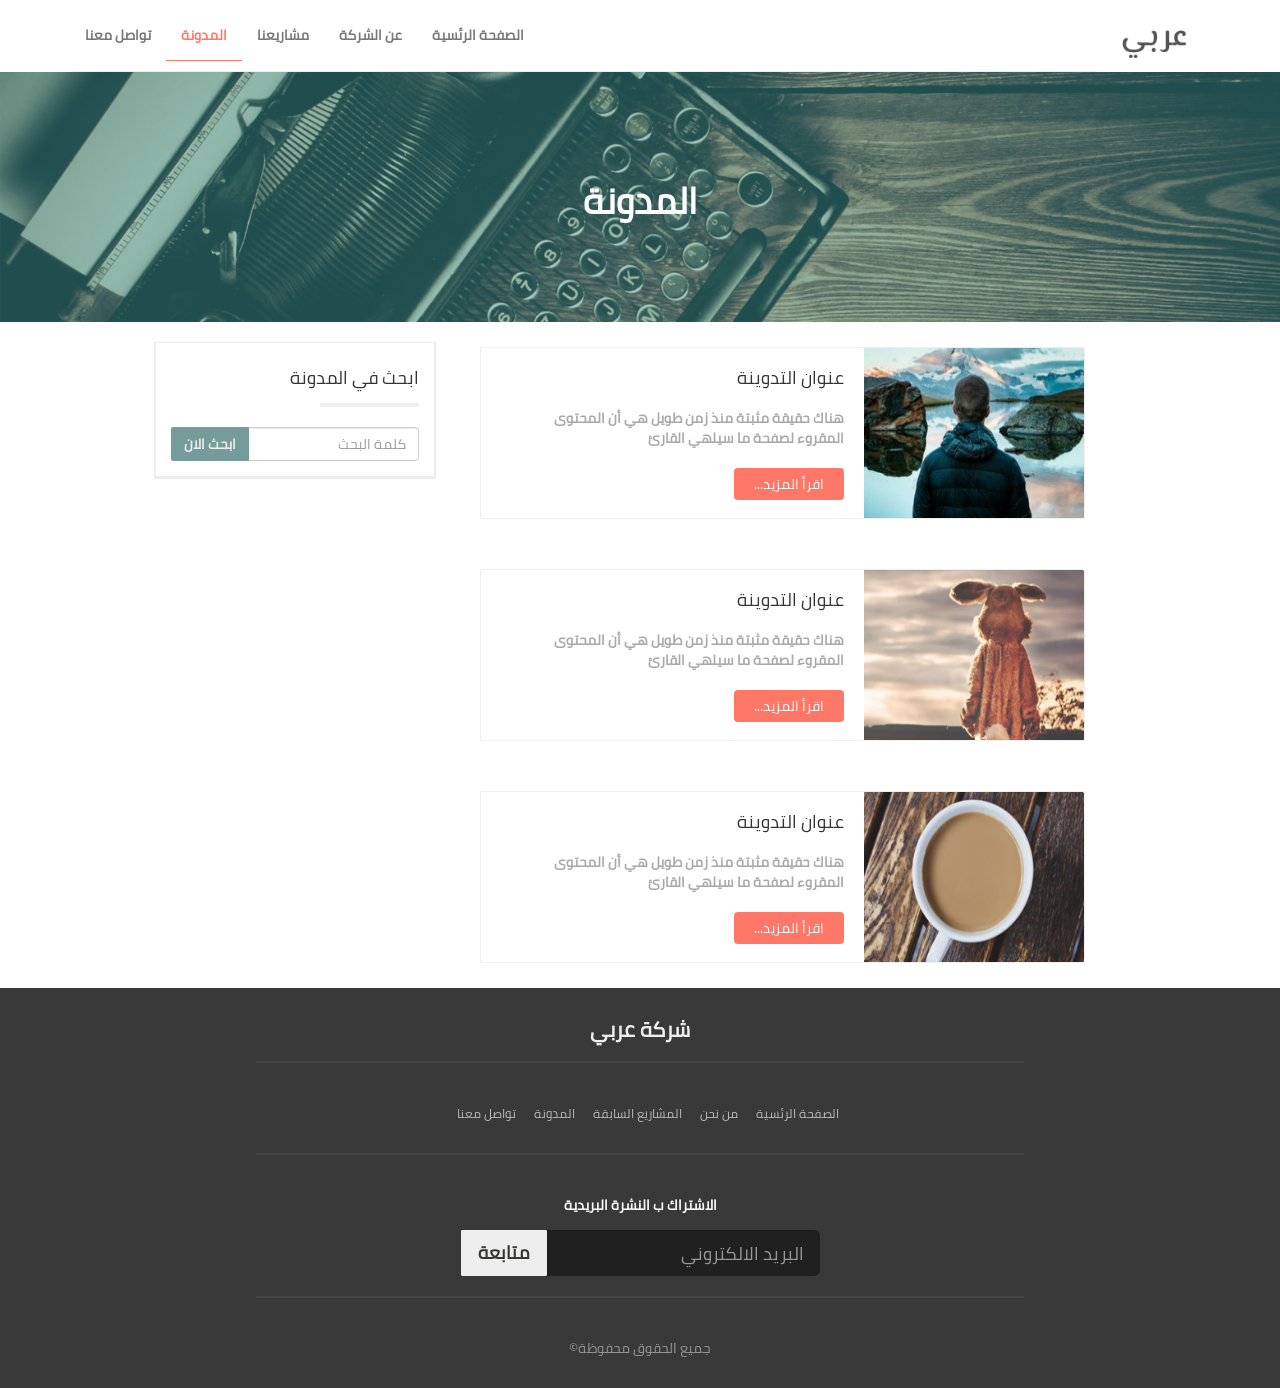
<file: blog.html>
<!DOCTYPE html>
<html lang="ar" dir="rtl">
<head>
    <meta charset="UTF-8">
    <meta name="viewport" content="width=device-width, initial-scale=1">
    <title>شركة عربي || المدونة </title>
    <link rel="stylesheet" href="css/bootstrap.css"><!--bootstrap-->
    <link rel="stylesheet" href="css/all.css"><!--font awsom-->

    <link rel="stylesheet" href="css/style.css">
</head>
<body>
    <div class="container-fluid">
        <!--الشريط العلوي-->
        <div class="row">
            <div class="container">
                <nav class="navbar navbar-default custom-navbar">
                    <div class="navbar-header">
                        <button class="navbar-toggle collapsed" data-target="#navbar-collapse-menu" data-toggle="collapse">
                            <i class="fa fa-bars fa-lg"></i>
                        </button>
                        <a href="." class="navbar-brand">
                            <img src="./img/logo.png" alt="شعار الشركة">
                        </a>
                    </div>
                    <div class="collapse navbar-collapse" id="navbar-collapse-menu" aria-expanded="true">
                        <ul class="nav navbar-nav navbar-right">
                            <li ><a href="index.html">الصفحة الرئسية</a></li>
                            <li ><a href="about.html">عن الشركة</a></li>
                            <li ><a href="projects.html">مشاريعنا</a></li>
                            <li class="active"><a href="#">المدونة</a></li>
                            <li><a href="contact.html">تواصل معنا</a></li>
                        </ul>
                    </div>
                </nav>
            </div>
        </div>
        <!-- نهاية الشريط العلوي -->
        <!-- banner -->
        <div class="row">
            <div class="img-bc-blog col-xs-12" id="banner">
                <div class="overlay">
                    <h1 class="custom-heading">المدونة</h1>
                </div> 
            </div>
        </div>
        <!-- نهاية banner -->
        <div class="row">
            <div class="container">
                <div class="col-md-7 col-md-offset-1">
                    <div id="blog-summary" class="col-xs-12">
                        <div class="custom-media media">
                            <div class="media-middle media-left">
                                <img src="./img/blog1.jpg" alt="التدوينة الاولى" class="media-object custom-media-object">
                            </div>
                            <div class="media-body custom-media-body">
                                <h4> عنوان التدوينة</h4>
                                <p class="blog-summary-paragraph">هناك حقيقة مثبتة منذ زمن طويل هي أن المحتوى المقروء لصفحة ما سيلهي القارئ</p>
                                <a href="blog-ditelse.html" class="btn btn-default custom-media-btn">اقرأ المزيد...</a>
                            </div>
                        </div>
                    </div>

                    <div id="blog-summary" class="col-xs-12">
                        <div class="custom-media media">
                            <div class="media-middle media-left">
                                <img src="./img/blog2.jpg" alt="التدوينة الاولى" class="media-object custom-media-object">
                            </div>
                            <div class="media-body custom-media-body">
                                <h4> عنوان التدوينة</h4>
                                <p class="blog-summary-paragraph">هناك حقيقة مثبتة منذ زمن طويل هي أن المحتوى المقروء لصفحة ما سيلهي القارئ</p>
                                <a href="blog-ditelse.html" class="btn btn-default custom-media-btn">اقرأ المزيد...</a>
                            </div>
                        </div>
                    </div>

                    <div id="blog-summary" class="col-xs-12">
                        <div class="custom-media media">
                            <div class="media-middle media-left">
                                <img src="./img/blog3.jpg" alt="التدوينة الاولى" class="media-object custom-media-object">
                            </div>
                            <div class="media-body custom-media-body">
                                <h4> عنوان التدوينة</h4>
                                <p class="blog-summary-paragraph">هناك حقيقة مثبتة منذ زمن طويل هي أن المحتوى المقروء لصفحة ما سيلهي القارئ</p>
                                <a href="blog-ditelse.html" class="btn btn-default custom-media-btn">اقرأ المزيد...</a>
                            </div>
                        </div>
                    </div>
                </div>
                <div class="col-md-4 col-xs-12">
                    <div class="search-box">
                        <h4>ابحث في المدونة</h4>
                        <div class="line"></div>
                        <form action="" class="form-inline">
                            <div class="input-group">
                                <input type="text" class="form-control" placeholder="كلمة البحث">
                                <div class="input-group-btn"><button type="submit" class="btn btn-default btn-search">ابحث الان</button></div>
                            </div>
                        </form>
                    </div>
                </div>
            </div>
        </div>
        <!-- تزيل الصفحة -->
        <div class="row">
            <div class="col-xm-12 center" id="footer">
                <h2>شركة عربي</h2>
                <hr class="hr-small">
                <div id="footer-nav-links">
                    <a href="index.html">الصفحة الرئسية</a>
                    <a href="about.html">من نحن</a>
                    <a href="projects.html">المشاريع السابقة</a>
                    <a href="#">المدونة</a>
                    <a href="contact.html">تواصل معنا</a>
                </div>
                <hr>
                <div>
                    <form action="" class="form-inline">
                        <label for="" class="custom-lable">الاشتراك ب النشرة البريدية</label>
                        <br>
                        <div class="input-group input-group-lg">
                            <input class="form-control" type="text" id="footer-email" placeholder="البريد الالكتروني" name="email">
                            <div class="input-group-btn">
                                <button type="submit" class="btn btn-default custom-btn-footer">متابعة</button>
                            </div>
                        </div>
                    </form>
                </div>
                <hr>
                <span class="copyright">جميع الحقوق محفوظة&COPY;</span>
            </div>
        </div>
    </div>
</body>
<script src="./js/jquery-2.2.4.js"></script><!--JQ-->
<script src="./js/bootstrap.js"></script><!--bootstrap-->
<script src="./js/script.js"></script><!--my script-->
</html>
</file>
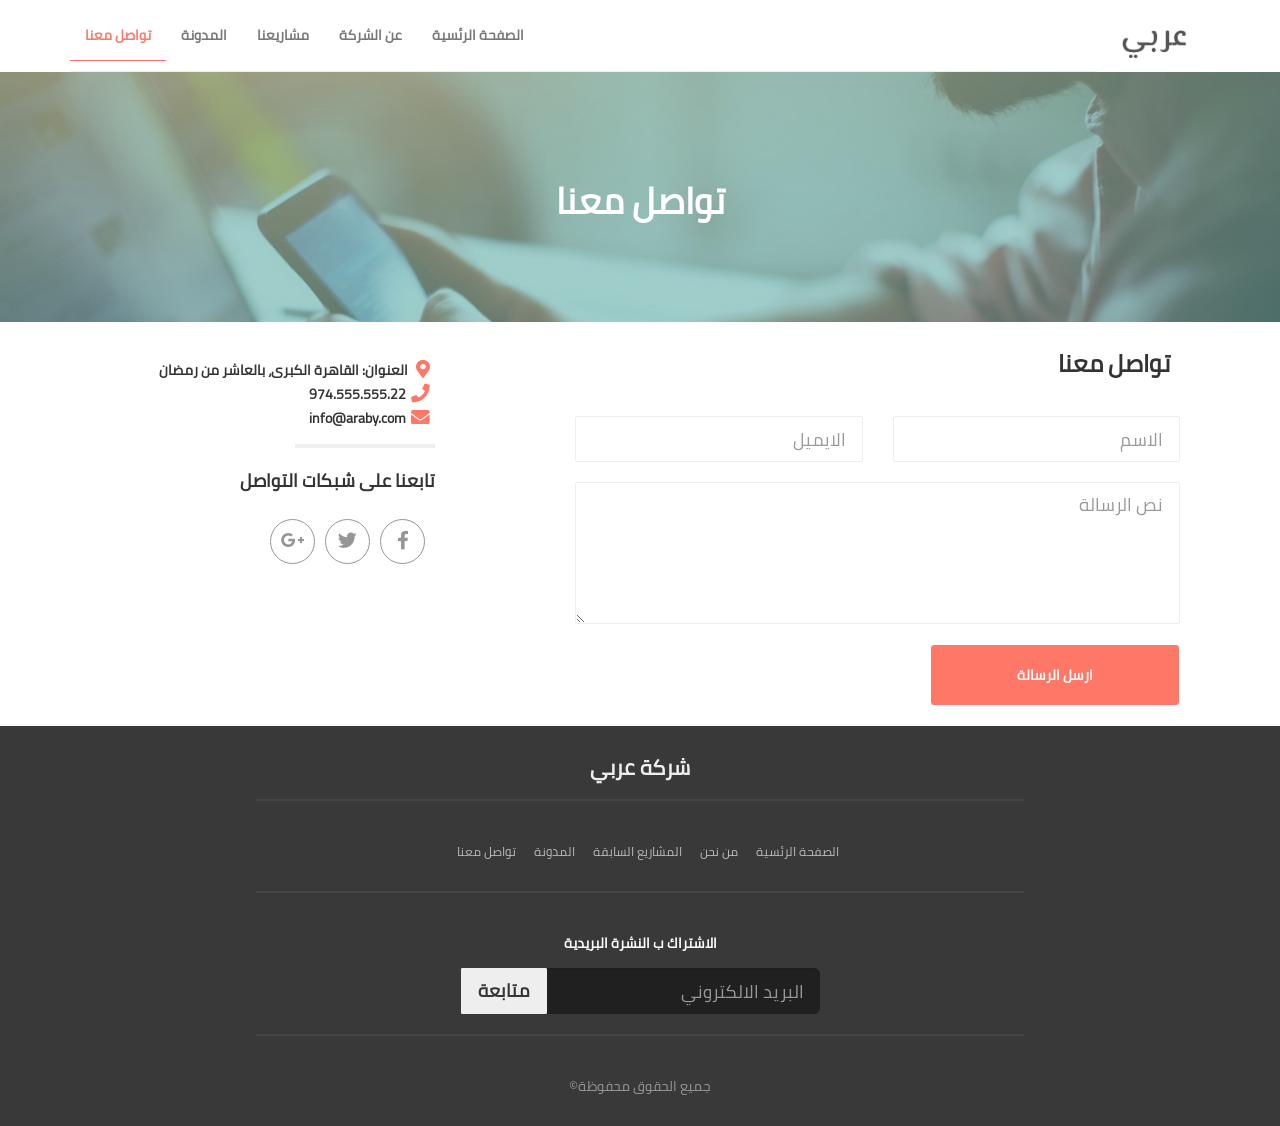
<file: contact.html>
<!DOCTYPE html>
<html lang="ar" dir="rtl">
<head>
    <meta charset="UTF-8">
    <meta name="viewport" content="width=device-width, initial-scale=1">
    <title>شركة عربي || تواصل معنا  </title>
    <link rel="stylesheet" href="css/bootstrap.css"><!--bootstrap-->
    <link rel="stylesheet" href="css/all.css"><!--font awsom-->

    <link rel="stylesheet" href="css/style.css">
</head>
<body>
    <div class="container-fluid">
        <!--الشريط العلوي-->
        <div class="row">
            <div class="container">
                <nav class="navbar navbar-default custom-navbar">
                    <div class="navbar-header">
                        <button class="navbar-toggle collapsed" data-target="#navbar-collapse-menu" data-toggle="collapse">
                            <i class="fa fa-bars fa-lg"></i>
                        </button>
                        <a href="." class="navbar-brand">
                            <img src="./img/logo.png" alt="شعار الشركة">
                        </a>
                    </div>
                    <div class="collapse navbar-collapse" id="navbar-collapse-menu" aria-expanded="true">
                        <ul class="nav navbar-nav navbar-right">
                            <li ><a href="index.html">الصفحة الرئسية</a></li>
                            <li ><a href="about.html">عن الشركة</a></li>
                            <li ><a href="projects.html">مشاريعنا</a></li>
                            <li ><a href="blog.html">المدونة</a></li>
                            <li class="active"><a href="#">تواصل معنا</a></li>
                        </ul>
                    </div>
                </nav>
            </div>
        </div>
        <!-- نهاية الشريط العلوي -->
        <!-- banner -->
        <div class="row">
            <div class="img-bc-contact col-xs-12" id="banner">
                <div class="overlay">
                    <h1 class="custom-heading">تواصل معنا</h1>
                </div> 
            </div>
        </div>
        <!-- نهاية banner -->
        <!-- محتواى الصفحة -->
        <div class="row">
            <div class="container">
                <div class="col-md-7 col-xs-12">
                    <div class="contact-title">تواصل معنا</div>
                    <form action="">
                        <div class="col-sm-6"><input class="form-control custom-form-control input-lg" type="text" placeholder="الاسم" required></div>
                        <div class="col-sm-6"><input class="form-control custom-form-control input-lg" type="email" placeholder="الايميل" required></div>
                        <div class="col-sm-12"><textarea class="form-control custom-form-control input-lg" name="mail" id="" cols="30" rows="5" placeholder="نص الرسالة"></textarea></div>
                        <div class="col-sm-12"><button class="btn custom-btn-main">ارسل الرسالة</button></div>
                    </form>
                </div>
                <div class="col-xs-12 col-md-4 col-md-offset-1">
                    <div id="contact-info">
                        <div><i class="fas fa-map-marker-alt fa-lg"></i> العنوان: القاهرة الكبرى، بالعاشر من رمضان</div>
                        <div><i class="fas fa-phone fa-lg"></i>974.555.555.22</div>
                        <div><i class="fas fa-envelope fa-lg"></i>info@araby.com</div>
                    </div>
                    <div class="line"></div>
                    <div class="socia-title">تابعنا على شبكات التواصل</div>
                    <div class="socia-about socia-contact">
                        <div class="one-socia one-socia-cer facebook"><a href=""><i class="fab fa-facebook-f fa-lg"></i></a></div>
                        <div class="one-socia one-socia-cer twitter"><a href=""><i class="fab fa-twitter fa-lg"></i></a></div>
                        <div class="one-socia one-socia-cer google"><a href="#"><i class="fab fa-google-plus-g fa-lg">  </i></a></div>
                    </div>
                </div>
            </div>
        </div>
        <!-- تزيل الصفحة -->
        <div class="row">
            <div class="col-xm-12 center" id="footer">
                <h2>شركة عربي</h2>
                <hr class="hr-small">
                <div id="footer-nav-links">
                    <a href="index.html">الصفحة الرئسية</a>
                    <a href="about.html">من نحن</a>
                    <a href="projects.html">المشاريع السابقة</a>
                    <a href="blog.html">المدونة</a>
                    <a href="contact.html">تواصل معنا</a>
                </div>
                <hr>
                <div>
                    <form action="" class="form-inline">
                        <label for="" class="custom-lable">الاشتراك ب النشرة البريدية</label>
                        <br>
                        <div class="input-group input-group-lg">
                            <input class="form-control" type="text" id="footer-email" placeholder="البريد الالكتروني" name="email">
                            <div class="input-group-btn">
                                <button type="submit" class="btn btn-default custom-btn-footer">متابعة</button>
                            </div>
                        </div>
                    </form>
                </div>
                <hr>
                <span class="copyright">جميع الحقوق محفوظة&COPY;</span>
            </div>
        </div>
    </div>
</body>
<script src="./js/jquery-2.2.4.js"></script><!--JQ-->
<script src="./js/bootstrap.js"></script><!--bootstrap-->
<script src="./js/script.js"></script><!--my script-->
</html>
</file>
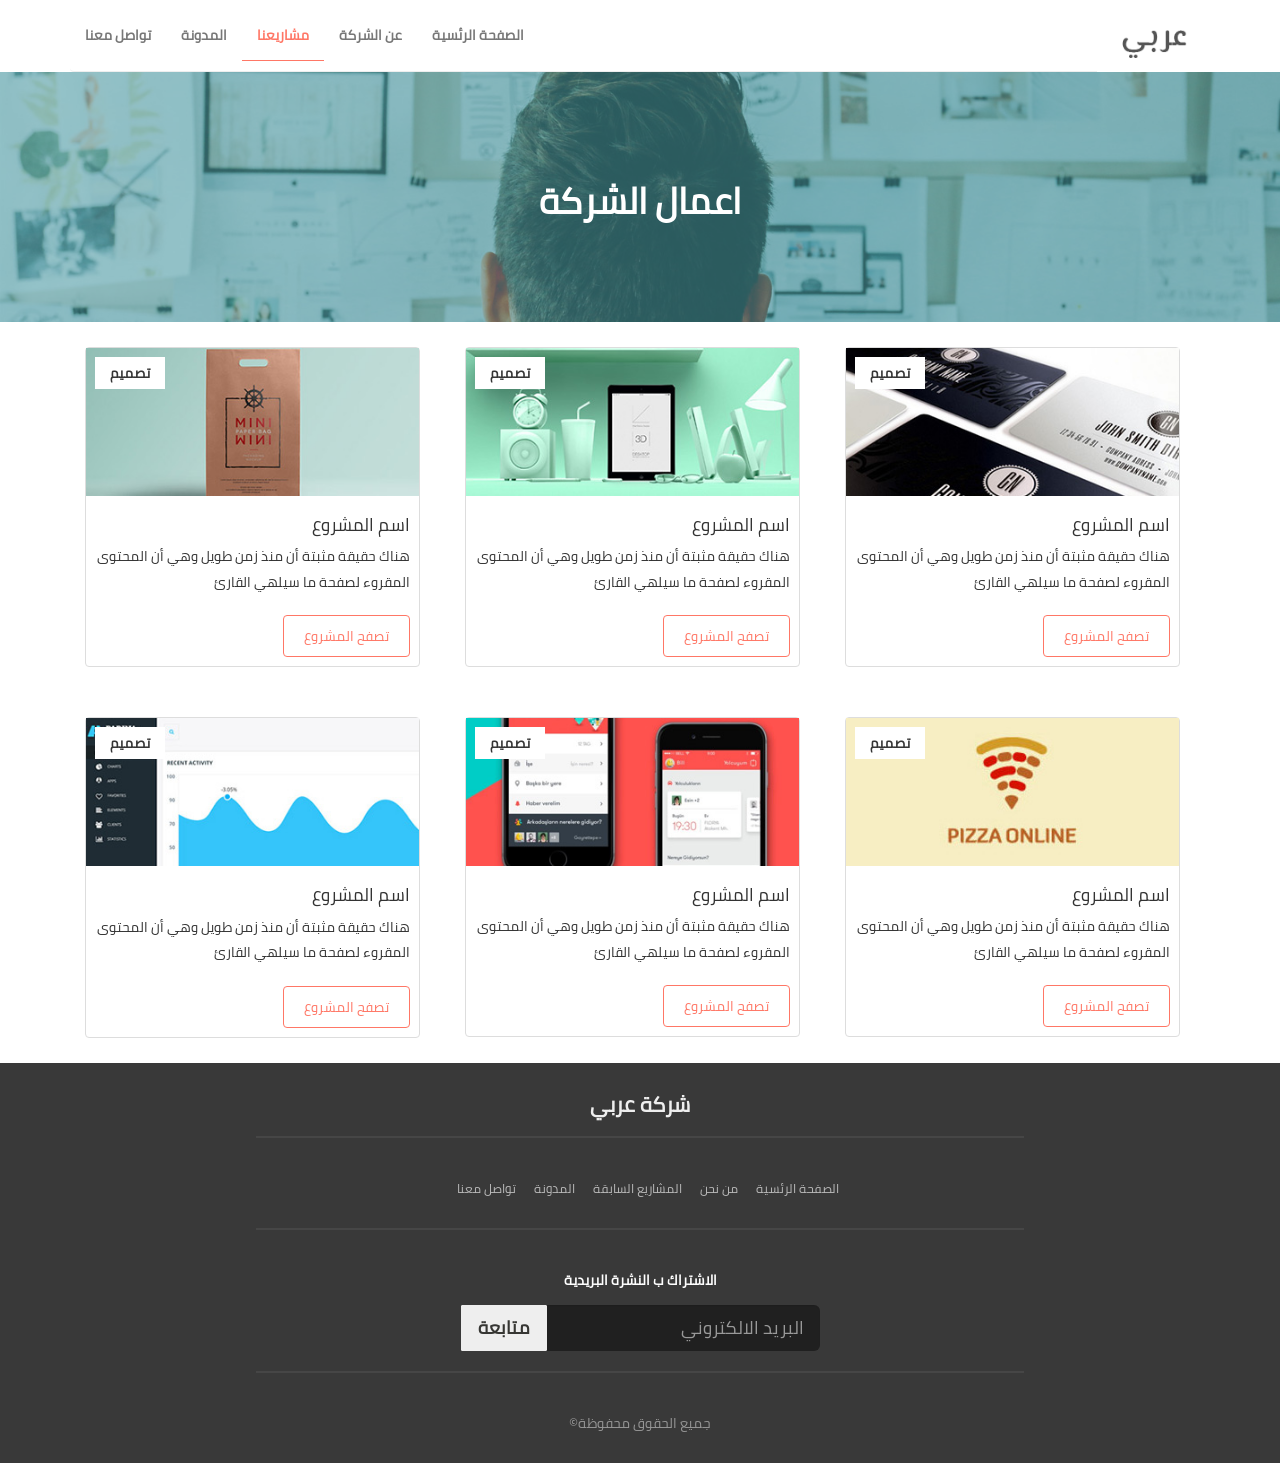
<file: projects.html>
<!DOCTYPE html>
<html lang="ar" dir="rtl">
<head>
    <meta charset="UTF-8">
    <meta name="viewport" content="width=device-width, initial-scale=1">
    <title>شركة عربي || مشاريعنا</title>
    <link rel="stylesheet" href="css/bootstrap.css"><!--bootstrap-->
    <link rel="stylesheet" href="css/all.css"><!--font awsom-->

    <link rel="stylesheet" href="css/style.css">
</head>
<body>
    <div class="container-fluid">
        <!--الشريط العلوي-->
        <div class="row">
            <div class="container">
                <nav class="navbar navbar-default custom-navbar">
                    <div class="navbar-header">
                        <button class="navbar-toggle collapsed" data-target="#navbar-collapse-menu" data-toggle="collapse">
                            <i class="fa fa-bars fa-lg"></i>
                        </button>
                        <a href="." class="navbar-brand">
                            <img src="./img/logo.png" alt="شعار الشركة">
                        </a>
                    </div>
                    <div class="collapse navbar-collapse" id="navbar-collapse-menu" aria-expanded="true">
                        <ul class="nav navbar-nav navbar-right">
                            <li ><a href="index.html">الصفحة الرئسية</a></li>
                            <li ><a href="about.html">عن الشركة</a></li>
                            <li class="active"><a href="#">مشاريعنا</a></li>
                            <li><a href="blog.html">المدونة</a></li>
                            <li><a href="contact.html">تواصل معنا</a></li>
                        </ul>
                    </div>
                </nav>
            </div>
        </div>
        <!-- نهاية الشريط العلوي -->
        <!-- banner -->
        <div class="row">
            <div class="img-bc-projects col-xs-12" id="banner">
                <div class="overlay">
                    <h1 class="custom-heading">اعمال الشركة</h1>
                </div> 
            </div>
        </div>
        <!-- نهاية banner -->
        <div class="row">
            <div class="container">
                <div class="col-md-4 col-xs-12">
                    <div class="thumbnail custom-projects-thumbnil">
                        <a href="" class="btn btn-default custom-btn-catgreys">تصميم</a>
                        <img src="./img/our-works-1.jpg" alt="اعمالنا">
                        <div class="caption">
                            <h4>اسم المشروع</h4>
                            <p class="project-desc">هناك حقيقة مثبتة أن منذ زمن طويل وهي أن المحتوى المقروء لصفحة ما سيلهي القارئ</p>
                            <a href="#" class="btn btn-primary custom-btn-primary">تصفح المشروع</a>
                        </div>
                    </div>
                </div>
                <div class="col-md-4 col-xs-12">
                    <div class="thumbnail custom-projects-thumbnil">
                        <a href="" class="btn btn-default custom-btn-catgreys">تصميم</a>
                        <img src="./img/our-works-2.jpg" alt="اعمالنا">
                        <div class="caption">
                            <h4>اسم المشروع</h4>
                            <p class="project-desc">هناك حقيقة مثبتة أن منذ زمن طويل وهي أن المحتوى المقروء لصفحة ما سيلهي القارئ</p>
                            <a href="#" class="btn btn-primary custom-btn-primary">تصفح المشروع</a>
                        </div>
                    </div>
                </div>
                <div class="col-md-4 col-xs-12">
                    <div class="thumbnail custom-projects-thumbnil">
                        <a href="" class="btn btn-default custom-btn-catgreys">تصميم</a>
                        <img src="./img/our-works-3.jpg" alt="اعمالنا">
                        <div class="caption">
                            <h4>اسم المشروع</h4>
                            <p class="project-desc">هناك حقيقة مثبتة أن منذ زمن طويل وهي أن المحتوى المقروء لصفحة ما سيلهي القارئ</p>
                            <a href="#" class="btn btn-primary custom-btn-primary">تصفح المشروع</a>
                        </div>
                    </div>
                </div>
                <div class="col-md-4 col-xs-12">
                    <div class="thumbnail custom-projects-thumbnil">
                        <a href="" class="btn btn-default custom-btn-catgreys">تصميم</a>
                        <img src="./img/our-works-4.jpg" alt="اعمالنا">
                        <div class="caption">
                            <h4>اسم المشروع</h4>
                            <p class="project-desc">هناك حقيقة مثبتة أن منذ زمن طويل وهي أن المحتوى المقروء لصفحة ما سيلهي القارئ</p>
                            <a href="#" class="btn btn-primary custom-btn-primary">تصفح المشروع</a>
                        </div>
                    </div>
                </div>
                <div class="col-md-4 col-xs-12">
                    <div class="thumbnail custom-projects-thumbnil">
                        <a href="" class="btn btn-default custom-btn-catgreys">تصميم</a>
                        <img src="./img/our-works-5.jpg" alt="اعمالنا">
                        <div class="caption">
                            <h4>اسم المشروع</h4>
                            <p class="project-desc">هناك حقيقة مثبتة أن منذ زمن طويل وهي أن المحتوى المقروء لصفحة ما سيلهي القارئ</p>
                            <a href="#" class="btn btn-primary custom-btn-primary">تصفح المشروع</a>
                        </div>
                    </div>
                </div>
                <div class="col-md-4 col-xs-12">
                    <div class="thumbnail custom-projects-thumbnil">
                        <a href="" class="btn btn-default custom-btn-catgreys">تصميم</a>
                        <img src="./img/our-works-6.jpg" alt="اعمالنا">
                        <div class="caption">
                            <h4>اسم المشروع</h4>
                            <p class="project-desc">هناك حقيقة مثبتة أن منذ زمن طويل وهي أن المحتوى المقروء لصفحة ما سيلهي القارئ</p>
                            <a href="#" class="btn btn-primary custom-btn-primary">تصفح المشروع</a>
                        </div>
                    </div>
                </div>
                
            </div>
        </div>
        <!-- تزيل الصفحة -->
        <div class="row">
            <div class="col-xm-12 center" id="footer">
                <h2>شركة عربي</h2>
                <hr class="hr-small">
                <div id="footer-nav-links">
                    <a href="index.html">الصفحة الرئسية</a>
                    <a href="contact.html">من نحن</a>
                    <a href="#">المشاريع السابقة</a>
                    <a href="blog.html">المدونة</a>
                    <a href="contact.html">تواصل معنا</a>
                </div>
                <hr>
                <div>
                    <form action="" class="form-inline">
                        <label for="" class="custom-lable">الاشتراك ب النشرة البريدية</label>
                        <br>
                        <div class="input-group input-group-lg">
                            <input class="form-control" type="text" id="footer-email" placeholder="البريد الالكتروني" name="email">
                            <div class="input-group-btn">
                                <button type="submit" class="btn btn-default custom-btn-footer">متابعة</button>
                            </div>
                        </div>
                    </form>
                </div>
                <hr>
                <span class="copyright">جميع الحقوق محفوظة&COPY;</span>
            </div>
        </div>
    </div>
</body>
<script src="./js/jquery-2.2.4.js"></script><!--JQ-->
<script src="./js/bootstrap.js"></script><!--bootstrap-->
<script src="./js/script.js"></script><!--my script-->
</html>
</file>
<file: css/style.css>
@font-face{font-family:"Cairo Regular";src:url(../fonts/Cairo-Regular.ttf) format('truetype');font-weight:400;font-style:normal}body{font-family:'Cairo Regular',"Cambria, Cochin, Georgia, Times, 'Times New Roman', serif"}html{scroll-behavior:smooth}.custom-navbar{border:none;background-color:#fff;font-weight:700;border-bottom:1px solid #eee;padding-top:10px;padding-bottom:10px;margin-bottom:0}.custom-navbar .navbar-brand{padding:0}.custom-navbar .navbar-nav .active a{background-color:#fff;color:#f76;border-bottom:1px solid #f76}.custom-navbar .navbar-nav>li>a:focus,.custom-navbar .navbar-nav>li>a:hover{color:#f76;background-color:#eee}.custom-navbar .navbar-nav>li>a{transition-property:background-color;transition-duration:.3s}#carousel-about{height:440px}.img-bc1{width:100%;height:450px;background-image:url(../img/Banner1.jpg);background-size:cover;background-repeat:no-repeat;background-position:50% 50%}.img-bc2{width:100%;height:450px;background-image:url(../img/Banner2.jpg);background-size:cover;background-repeat:no-repeat;background-position:50% 50%}.img-bc3{width:100%;height:450px;background-image:url(../img/Banner3.jpg);background-size:cover;background-repeat:no-repeat;background-position:50% 50%}.img-bc4{width:100%;height:450px;background-image:url(../img/Banner4.jpg);background-size:cover;background-repeat:no-repeat;background-position:50% 50%}#carousel-about .container-fluid{padding:0}.overlay{position:absolute;background-color:rgba(65,155,155,.5);height:100%;width:100%;display:flex;flex-flow:column;align-items:center;justify-content:center}.overlay .title1{font-size:250%;font-weight:700;color:#fff}.overlay .title2{font-size:130%;font-weight:700;width:60%;line-height:2em;margin-top:25px;margin-bottom:25px;text-align:center;color:#eee}.custom-btn{padding:10px 20px;font-size:80%;font-weight:700;outline:0;color:#f76;margin-bottom:10px;margin-top:5px}.custom-btn:active,.custom-btn:focus,.custom-btn:focus:active,.custom-btn:hover{color:#f76}#carousel-about .custom-carousel-indicators li{height:15px;width:15px;margin-right:5px}#carousel-about .custom-carousel-indicators li.active{height:17px;width:17px;border:3px solid #fff}.custom-carousel-indicators{padding:0}.center{text-align:center;margin-bottom:15px}h2{font-weight:bolder;margin-top:35px;margin-bottom:35px}.custom-pargraph{line-height:2em;margin:10px 20%}.custom-btn-main{background-color:#f76;color:#fff;width:250px;padding:20px 20px;margin-top:10px;border:1px solid #fff;font-weight:700;margin-bottom:20px}.custom-btn-main:active,.custom-btn-main:focus,.custom-btn-main:focus:active,.custom-btn-main:hover{background-color:#f76;color:#363636;border:1px solid #fff}#latest-projects{background-color:#ffc}#latest-company-projects{width:80%;right:10%}.projects-thumbnail{position:relative;height:170px;width:355px}.projects-thumbnail>img{height:100%;width:100%}.projects-thumbnail-overlay{position:absolute;background-color:rgba(65,155,155,.5);width:100%;height:100%;color:#fff;padding:2%;display:none}.custom-title{margin-bottom:15px;font-weight:700;font-size:18px}.projects-categry{position:absolute;background-color:rgba(240,240,240,.75);padding:10px;left:0;top:5px;border-top-right-radius:10px;border-bottom-right-radius:10px;font-weight:700;box-shadow:5px 5px 20px #363636}.custom-carousel-control.left,.custom-carousel-control.right{background:0 0;color:#363636;text-shadow:none;width:0}.custom-carousel-control>i{position:absolute;top:calc(50% - 20px)}.custom-carousel-control.left>i{left:10px}.custom-carousel-control.right>i{right:10px}.custom-img{border-radius:10px;margin:15px}.custom-title1{font-size:120%;font-weight:700;margin-bottom:15px}.custom-title2{font-weight:700;margin-bottom:15px;color:#969696}.custom-btn-plus{margin-bottom:10px;margin-top:20px}#clients{background-color:#419b9b;padding-bottom:20px}.custom-heading{color:#fff;font-weight:700}.client{background-color:#fff;width:165px;height:75px;margin-left:10px;margin-bottom:5px}.img1{position:absolute;top:0;bottom:0;right:0;left:0;margin:auto;width:100%}.clients-logo{display:flex;align-items:center;justify-content:center}.custom-thumbmail>img{width:100%}.custom-thumbmail{border:none;padding:0;margin-left:0;margin-right:0;margin-bottom:0;margin-top:10px;border:2px solid #cccccccc}.custom-caption{border:1px solid #ccc;border-radius:5px;width:90%;position:relative;right:5%;top:-20px;background-color:#fff;text-align:right}.custom-caption h4{font-weight:700;margin-bottom:10px}.custom-btn-blog{border:1px solid #f76;font-size:14px}.custom-btn-blog:focus,.custom-btn-blog:hover{background-color:#f76;color:#fff}#footer{height:400px;background-color:#393939;margin:0}#footer h2{color:#eee;font-size:150%;padding-top:30px;margin:0}#footer-nav-links a{text-decoration:none;color:#bbb;margin-left:15px;font-size:90%}#footer-nav-links a:focus,#footer-nav-links a:hover{color:#eee}#footer-nav-links{margin-bottom:30px}#footer hr{width:60%;border-top:2px solid #464646;margin-top:20px;margin-bottom:40px}.hr-small{border-top:3px solid #eeee;width:5%}#footer .custom-lable{margin-bottom:15px;color:#fff}#footer input{background-color:#202020;border:0;border-right:1px}#footer input:focus{border-color:#eee;box-shadow:0 0 2px #eee;transition-property:border-color,box-shadow;transition-duration:.3s}#footer .custom-btn-footer{color:#363633;background-color:#eee;border:1px solid #eee;font-weight:700;border-radius:1px}#footer .custom-btn-footer:active,#footer .custom-btn-footer:active:hover,#footer .custom-btn-footer:focus,#footer .custom-btn-footer:hover{color:#eee;background-color:#363636;outline:0;border:1px solid #eee;transform:all .3s easa}#footer .copyright{color:#969696}.img-bc-about{width:100%;height:250px;background-image:url(../img/banner-about.jpg);background-size:cover;background-repeat:no-repeat;background-position:50% 50%;padding-left:0;padding-right:0}.team{width:350px;text-align:center;border:1px solid #eee;border-radius:2px;padding:50px;margin-right:20px;margin-bottom:20px}.emp-name{font-size:25px;font-weight:700;margin-top:15px;margin-bottom:15px;color:#202020}.emp-position{color:#969696;font-weight:700;font-size:14px;margin-bottom:15px}.emp-hr{width:10%;border-top:2px solid #f76;margin-bottom:25px}.emp-pargraph{font-size:14px;margin:14px 0;font-weight:700;color:#969696}.socia-about{margin-top:25px;display:flex;justify-content:center;align-items:center}.one-socia{border:1px solid #969696;height:45px;width:45px;float:right;border-radius:2px;margin-right:10px;display:flex;justify-content:center;align-items:center}.one-socia a{text-decoration:none;color:#969696}.one-socia:hover>a{color:#fff}.linkedin:hover{background-color:#0077b5}.facebook:hover{background-color:#3b5998}.twitter:hover{background-color:#4099ff}.with a{transition:all 2s ease}.img-bc-projects{width:100%;height:250px;background-image:url(../img/projects-banner.jpg);background-size:cover;background-repeat:no-repeat;background-position:50% 50%;padding-left:0;padding-right:0}.custom-projects-thumbnil{margin-top:25px;margin-bottom:25px;margin-right:15px;padding:0}.project-desc{margin-top:10px;margin-bottom:20px;line-height:1.8em}.custom-btn-primary{background-color:#fff;border:1px solid #f76;color:#f76;padding:10px 20px}.custom-btn-primary:active,.custom-btn-primary:active:focus,.custom-btn-primary:focus,.custom-btn-primary:hover{background-color:#f76;color:#fff;border:1px solid #f76}.custom-btn-catgreys{position:absolute;top:35px;left:25px;font-weight:700;width:70px;border:none;border-radius:0;color:#363636}.custom-btn-catgreys:active,.custom-btn-catgreys:active:focus,.custom-btn-catgreys:focus,.custom-btn-catgreys:hover{color:#fff;background-color:#f76}.img-bc-blog{width:100%;height:250px;background-image:url(../img/banner-blog.jpg);background-size:cover;background-repeat:no-repeat;background-position:50% 50%;padding-left:0;padding-right:0}#blog-summary{margin-top:25px;margin-bottom:25px}.custom-media{border:1px solid #eee;border-radius:2px}.custom-media-object{height:170px;width:220px}.custom-media-body{padding:10px}.blog-summary-paragraph{color:#a9a9a9;width:90%;margin-top:20px;margin-bottom:20px;font-weight:700}.custom-media-btn{background-color:#f76;color:#fff;border:0;padding-left:20px;padding-right:20px}.custom-media-btn:active,.custom-media-btn:active:focus,.custom-media-btn:focus,.custom-media-btn:hover{color:#f76;background-color:#fff;border:1px solid #f76}.search-box{border:1px solid #eee;margin-top:20px;padding:15px;width:80%;box-shadow:0 1px 1px 1px #eee}.line{border:2px solid #eee;margin-bottom:20px;margin-top:15px;width:40%}.btn-search{background-color:#759b9b;border:1px solid #759b9b;color:#eee;font-weight:700;border-radius:2px}.btn-search:active,.btn-search:active:focus,.btn-search:focus,.btn-search:hover{color:#ffc;background-color:#759b9b;border:1px solid #759b9b}.img-blog{margin-top:35px}.img-blog>img{width:635px}.blog-ditelse{border:1px solid #eee;padding:20px;margin-bottom:20px}.blog-title1{font-size:24px;font-weight:800;margin-bottom:20px;color:#ff776f}.blog-data{font-size:90%;color:#969696;font-weight:700}.blog-ditelse>p{color:#bbb;font-size:90%;font-weight:700;line-height:2em}.blog-title2{color:#393939;font-size:18px;font-weight:700;margin-bottom:15px}.shere-text{color:#f76;font-weight:600;margin-left:20px;padding-bottom:10px}.facebook{color:#3b5598}.twitter{color:#4099ff}.google-plus{color:#d34836}.img-bc-contact{width:100%;height:250px;background-image:url(../img/banner-contact.jpg);background-size:cover;background-repeat:no-repeat;background-position:50% 50%;padding-left:0;padding-right:0}.contact-title{font-size:24px;font-weight:700;margin-right:25px;margin-bottom:25px;margin-top:25px}.custom-form-control{color:#868686;border:1px solid #eee;box-shadow:none;border-radius:2px;margin-top:10px;margin-bottom:10px}.custom-form-control:focus{border:1px solid #f76;box-shadow:none}#contact-info{margin-top:35px;font-weight:800;list-style:2.5em}#contact-info i{color:#f76;margin:5px;text-align:center}.google:active,.google:active:hover,.google:focus,.google:hover{background-color:#d34836}.socia-title{font-size:18px;font-weight:800}.socia-contact{float:right;margin-bottom:20px}.one-socia-cer{border-radius:100%}@media (max-width:991px){.overlay .title1{text-align:center;margin-bottom:25px}.overlay .title2{width:90%}.overlay .custom-btn{display:none}.custom-pargraph{margin:0}.projects-thumbnail{width:100%;height:100%;margin-bottom:20px}.team{width:90%;margin-right:20px;padding:20px 10px}.custom-projects-thumbnil>img{width:100%}.search-box{width:100%;margin-bottom:20px}.custom-media-object{display:none}.img-blog>img{width:100%}}@media (min-width:787px) and(max-width:991px){.custom-projects-thumbnil>img{width:100%}}@media (max-width:767px){.custom-media-object{display:none}.search-box{width:100%;margin-bottom:20px}}
</file>
